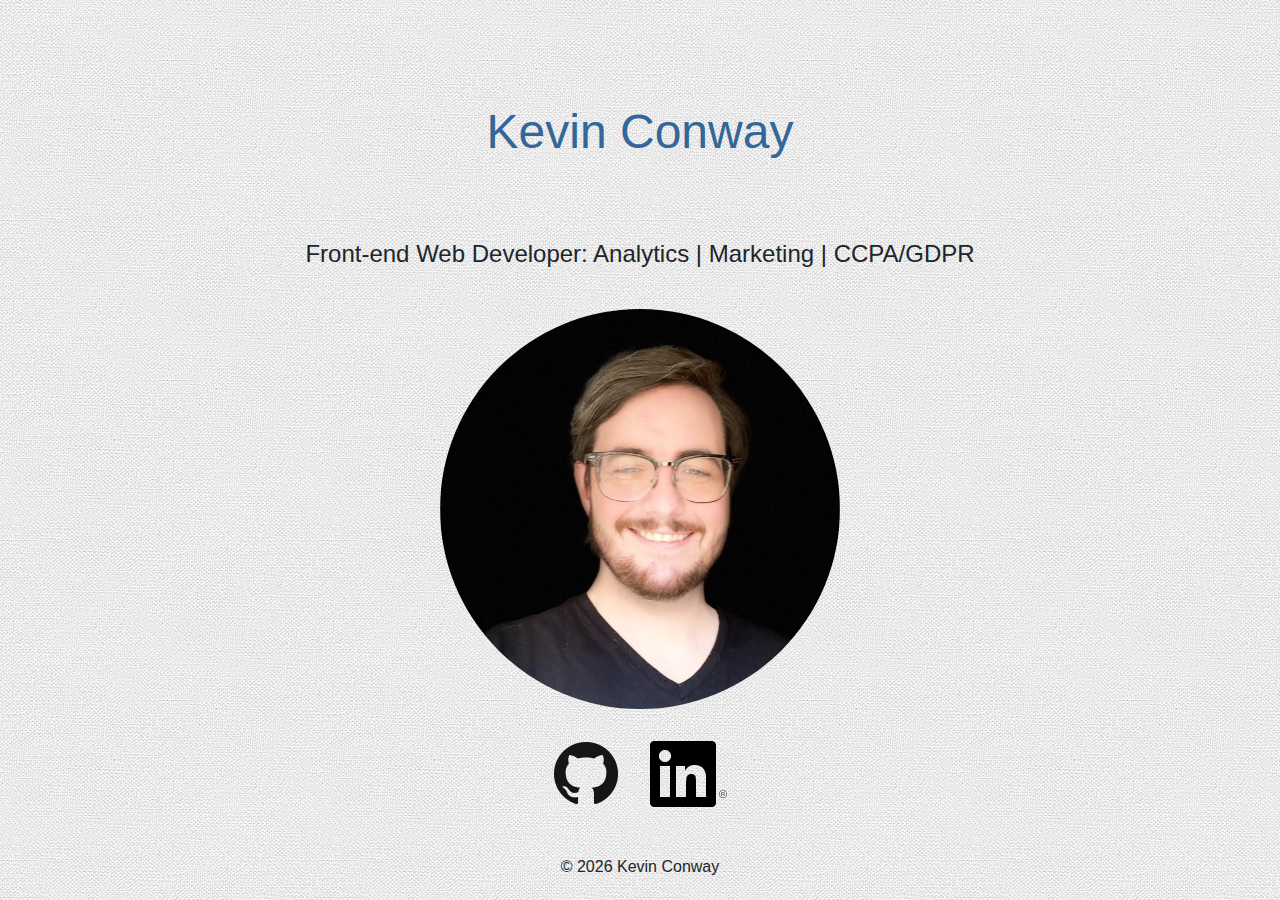
<file: index.html>
<!DOCTYPE html>

<head>
    <title>Kevin Conway's Portfolio</title>
    <link rel="stylesheet" href="style.css">
    <link rel="stylesheet" href="https://stackpath.bootstrapcdn.com/bootstrap/4.3.1/css/bootstrap.min.css"
        integrity="sha384-ggOyR0iXCbMQv3Xipma34MD+dH/1fQ784/j6cY/iJTQUOhcWr7x9JvoRxT2MZw1T" crossorigin="anonymous">
    <link rel="stylesheet" href="animate.css">
    <link rel="stylesheet" href="https://cdnjs.cloudflare.com/ajax/libs/font-awesome/4.7.0/css/font-awesome.min.css">
    <link rel="icon" href="images/favicon.ico">
</head>

<body>
    <div class="allContent">
        <div class="kevName animated fadeIn">
            Kevin Conway
        </div>
        <h4 class="writeup animated fadeIn">
            Front-end Web Developer: Analytics | Marketing | CCPA/GDPR
        </h4>
        <!-- <h4 class="animated fadeIn">March 2019 Graduate UNC Charlotte Fullstack Web Development program</h4> -->

        <img src="images/Kevin_profile_pic.jpeg" style="border-radius: 400px;" class="animated fadeIn">
    </div>
    <div class="links-bar">
        <a href="https://github.com/Kpconway519" class="contactLink" target="_blank"><img src="./images/GitHub-Mark-64px.png"></a>
        <a href="https://www.linkedin.com/in/kpconway519" class="contactLink" target="_blank"><img src="images/In-Black-66px-R.png"></a>
    </div>
    <div class="footer-bar" id="copyrightFooter"></div>
    <script src="./script.js"></script>
</body>
</file>
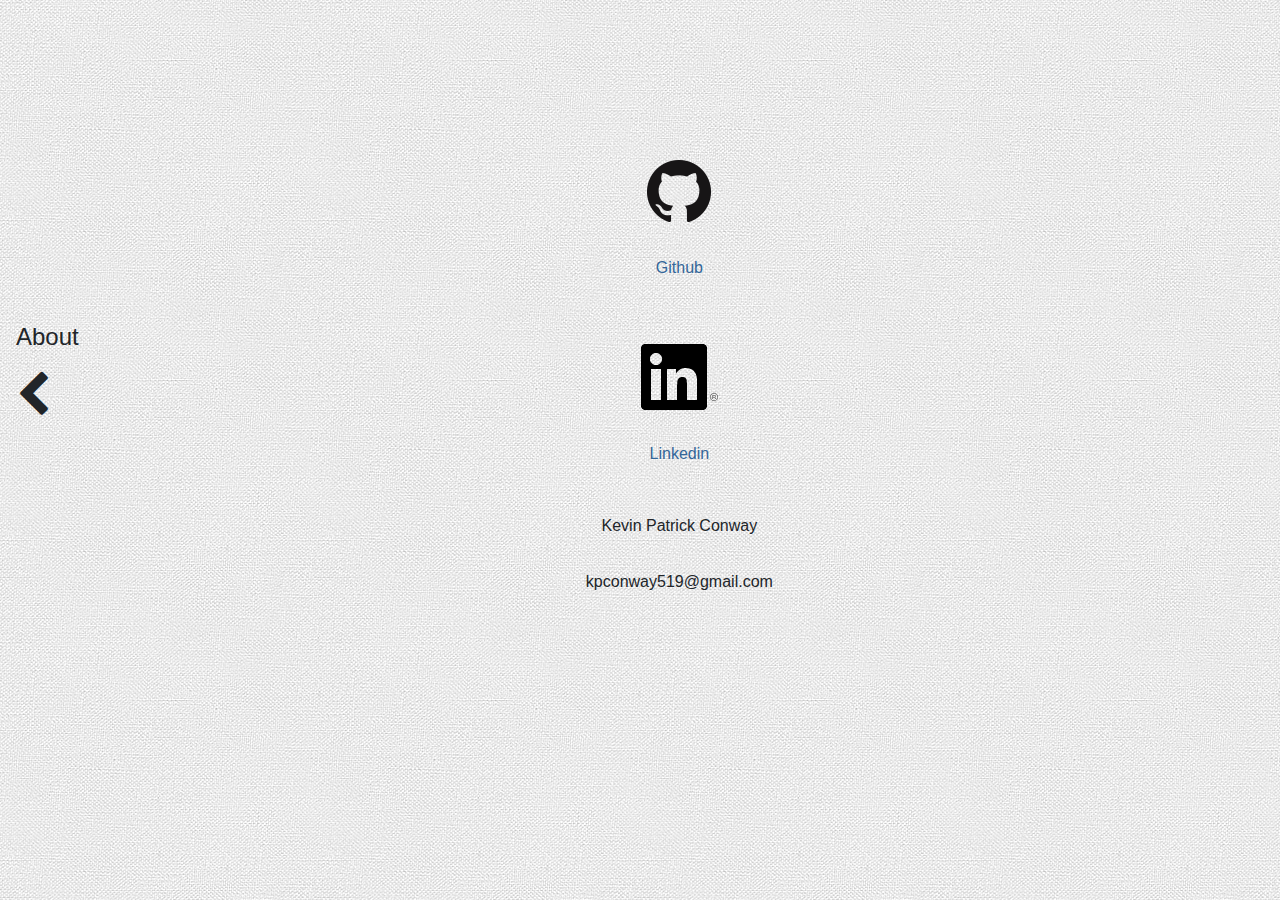
<file: contact.html>
<!DOCTYPE html>
<head>
 <title>Kevin Conway's Portfolio</title>
 <link rel="stylesheet" href="style.css">
 <link rel="stylesheet" href="https://stackpath.bootstrapcdn.com/bootstrap/4.3.1/css/bootstrap.min.css" integrity="sha384-ggOyR0iXCbMQv3Xipma34MD+dH/1fQ784/j6cY/iJTQUOhcWr7x9JvoRxT2MZw1T" crossorigin="anonymous">
 <link rel="stylesheet" href="animate.css">
 <link rel="stylesheet" href="https://cdnjs.cloudflare.com/ajax/libs/font-awesome/4.7.0/css/font-awesome.min.css">
 <link rel="icon" href="images/favicon.ico">
</head>
<body>
    <div class="animated fadeInRight buttonsAndContent contactContent" id="fadeHandle" >
        <div class="sideArrows leftArrow">
                <p>About</p>
                <div class="animated infinite pulse" onclick="backHome('left')"> <i class="fa fa-chevron-left" style="font-size:48px;" ></i></div>
        </div>
        <div class="allContent">
                
            <a href="https://github.com/Kpconway519" class="contactLink"><img src="./images/GitHub-Mark-64px.png"><p>Github</p></a>
            <a href="https://www.linkedin.com/in/kpconway519" class="contactLink"><img src="images/In-Black-66px-R.png"><p>Linkedin</p></a>
            <p>Kevin Patrick Conway</p>
            <p>kpconway519@gmail.com</p>
        </div>
       <div> </div>
    </div>

<script src="./script.js"></script>
</body>
</file>
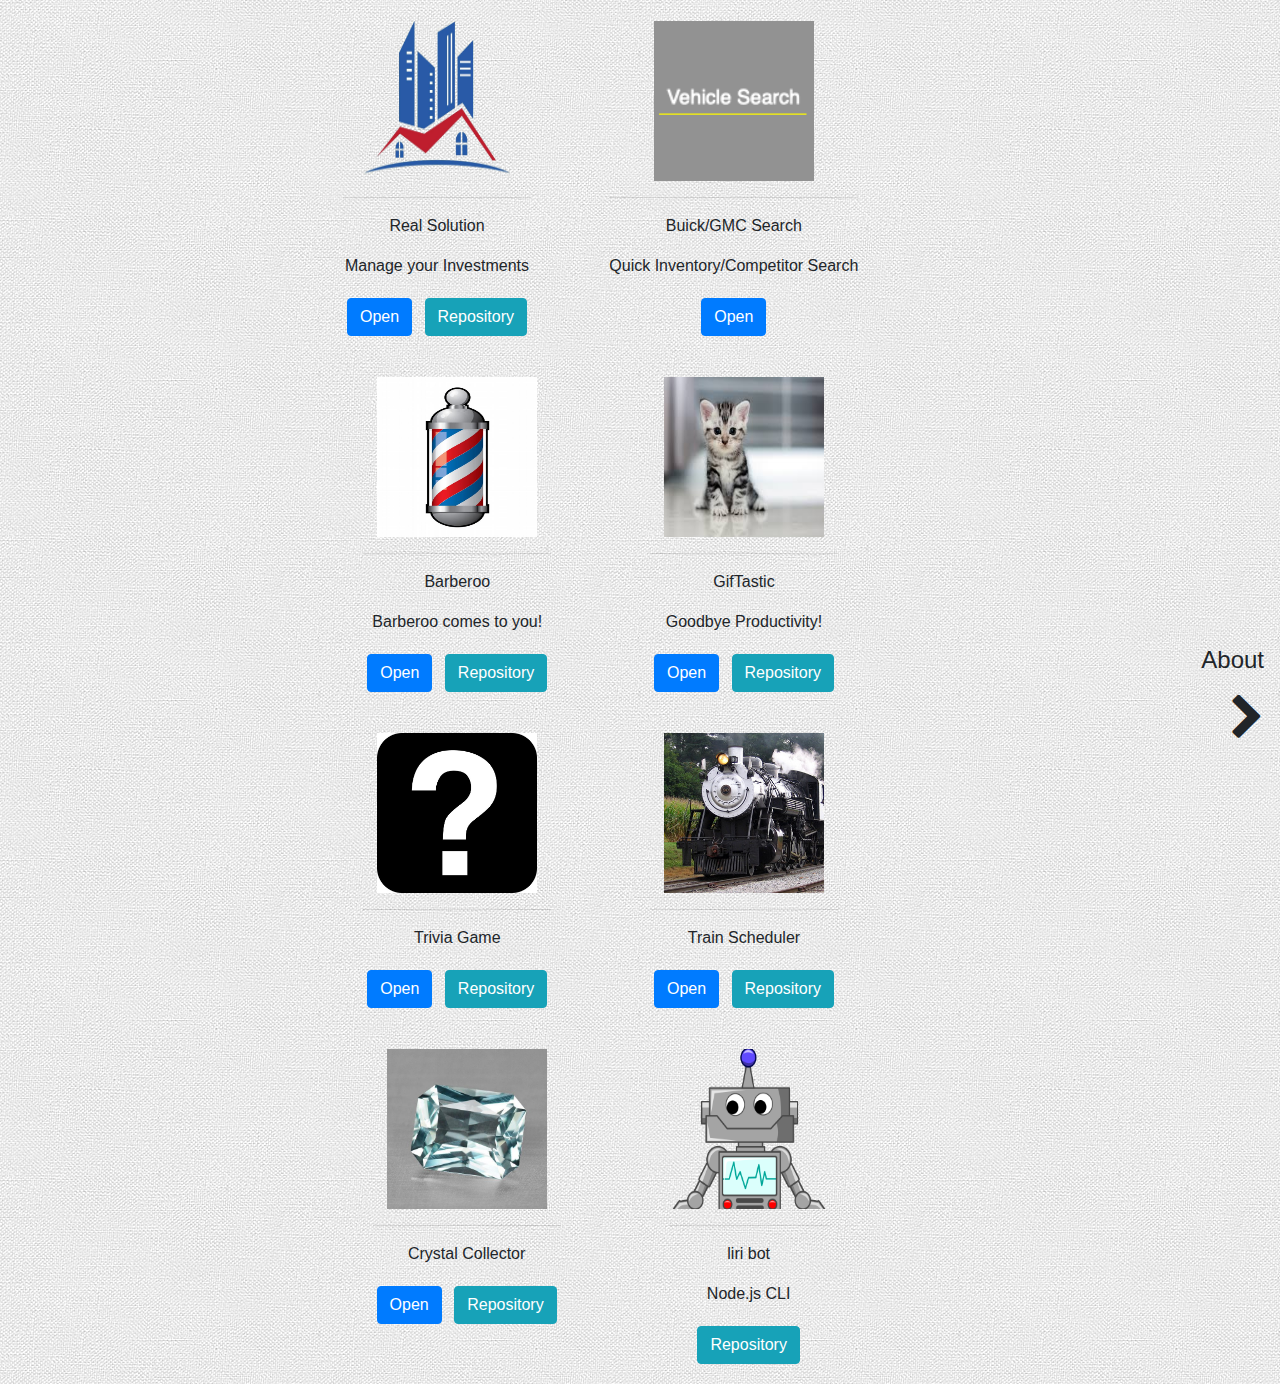
<file: portfolio.html>
<!DOCTYPE html>

<head>
    <title>Kevin Conway's Portfolio</title>
    <link rel="stylesheet" href="style.css">
    <link rel="stylesheet" href="https://stackpath.bootstrapcdn.com/bootstrap/4.3.1/css/bootstrap.min.css"
        integrity="sha384-ggOyR0iXCbMQv3Xipma34MD+dH/1fQ784/j6cY/iJTQUOhcWr7x9JvoRxT2MZw1T" crossorigin="anonymous">
    <link rel="stylesheet" href="animate.css">
    <link rel="stylesheet" href="https://cdnjs.cloudflare.com/ajax/libs/font-awesome/4.7.0/css/font-awesome.min.css">
    <link rel="icon" href="images/favicon.ico">
</head>

<body>
    <div class="animated fadeInLeft buttonsAndContent" id="fadeHandle">
        <div> </div>
        <div class="portShow">
            <div class="portCard">
                <a href="https://powerful-tor-47566.herokuapp.com/"><img src="./images/real-estate-clipart.png"
                        class="portImg"></a>
                        <hr>
                <p>Real Solution</p>
                <p>Manage your Investments</p>
                <!-- Open Deployed project -->
                <a href="https://powerful-tor-47566.herokuapp.com/"><input type="button" value="Open"
                        class="btn btn-primary"></a>
                <!-- Repository link -->
                <a href="https://github.com/Heicyberg/realSolution"><input type="button" value="Repository"
                        class="btn btn-info" href="http://www.github.com"></a>
            </div>


                <!-- New Thing for 3 Shield Search -->



            <div class="portCard">
                <a href="https://chrome.google.com/webstore/detail/3-shield-pro-search/khdphbhjnojoihhgmeafkijahfhjccna"><img src="./images/128.vehicle.search copy.png"
                        class="portImg"></a>
                        <hr>
                <p>Buick/GMC Search</p>
                <p>Quick Inventory/Competitor Search</p>
                <!-- Open Deployed project -->
                <a href="https://chrome.google.com/webstore/detail/3-shield-pro-search/khdphbhjnojoihhgmeafkijahfhjccna"><input type="button" value="Open"
                        class="btn btn-primary"></a>

            </div>




            <div class="portCard">
                <a href="https://quiet-woodland-79382.herokuapp.com/"><img src="./images/8TEbMk9pc.jpg"
                        class="portImg"></a>
                        <hr>
                <p>Barberoo</p>
                <p>Barberoo comes to you!</p>
                <a href="https://quiet-woodland-79382.herokuapp.com/"><input type="button" value="Open"
                        class="btn btn-primary"></a>
                <!-- Repository link -->
                <a href="https://github.com/Kpconway519/Project2"><input type="button" value="Repository"
                        class="btn btn-info" href="http://www.github.com"></a>
            </div>
            <div class="portCard">
                <a href="https://kpconway519.github.io/GifTasticHW6/"><img src="images/cutekitty.jpeg" class="portImg"></a>
                <hr>
                <p>GifTastic</p>
                <p>Goodbye Productivity!</p>
                <a href="https://kpconway519.github.io/GifTasticHW6/"><input type="button" value="Open"
                        class="btn btn-primary"></a>
                <!-- Repository link -->
                <a href="https://github.com/Kpconway519/GifTasticHW6"><input type="button" value="Repository"
                        class="btn btn-info" href="http://www.github.com"></a>
            </div>
            <div class="portCard">
                <a href="https://kpconway519.github.io/TriviaGame"><img src="images/question-mark.jpg" class="portImg">
                </a>
                <hr>
                <p>Trivia Game</p>
                <a href="https://kpconway519.github.io/TriviaGame"><input type="button" value="Open"
                        class="btn btn-primary"></a>
                <!-- Repository link -->
                <a href="https://github.com/Kpconway519/TriviaGame"><input type="button" value="Repository" class="btn btn-info"
                        href="http://www.github.com"></a>
            </div>
            <div class="portCard">
                <a href="https://kpconway519.github.io/trainSchedule/"><img src="./images/choochoo.jpg" class="portImg">
                </a>
                <hr>
                <p>Train Scheduler</p>
                <a href="https://kpconway519.github.io/trainSchedule/"><input type="button" value="Open"
                        class="btn btn-primary"></a>
                <!-- Repository link -->
                <a href="https://github.com/Kpconway519/trainSchedule"><input type="button" value="Repository"
                        class="btn btn-info" href="http://www.github.com"></a>
            </div>
            <div class="portCard">
                <a href="https://kpconway519.github.io/unit-4-game/"><img src="images/Aqua copy.jpg"
                        class="portImg"></a>
                        <hr>
                <p>Crystal Collector</p>
                <a href="https://kpconway519.github.io/unit-4-game/"><input type="button" value="Open"
                        class="btn btn-primary"></a>
                <!-- Repository link -->
                <a href="https://github.com/Kpconway519/unit-4-game"><input type="button" value="Repository"
                        class="btn btn-info" href="http://www.github.com"></a>
            </div>
            <div class="portCard">
                <a href="https://github.com/Kpconway519/liri-node-app"><img src="images/Cartoon_Robot.svg.png"
                        class="portImg"> </a>
                        <hr>
                <p>liri bot</p>
                <p>Node.js CLI</p>
                <!-- Repository link -->
                <a href="https://github.com/Kpconway519/liri-node-app"><input type="button" value="Repository"
                        class="btn btn-info" href="http://www.github.com"></a>
            </div>
        </div>
        <div class="sideArrows rightArrow">
            <p>About</p>
            <div class="animated infinite pulse" onclick="backHome('right')"> <i class="fa fa-chevron-right"
                    style="font-size:48px;"></i></div>
        </div>
    </div>
    <script src="./script.js"></script>

    <script src="https://code.jquery.com/jquery-3.3.1.slim.min.js"
        integrity="sha384-q8i/X+965DzO0rT7abK41JStQIAqVgRVzpbzo5smXKp4YfRvH+8abtTE1Pi6jizo"
        crossorigin="anonymous"></script>
    <script src="https://cdnjs.cloudflare.com/ajax/libs/popper.js/1.14.7/umd/popper.min.js"
        integrity="sha384-UO2eT0CpHqdSJQ6hJty5KVphtPhzWj9WO1clHTMGa3JDZwrnQq4sF86dIHNDz0W1"
        crossorigin="anonymous"></script>
    <script src="https://stackpath.bootstrapcdn.com/bootstrap/4.3.1/js/bootstrap.min.js"
        integrity="sha384-JjSmVgyd0p3pXB1rRibZUAYoIIy6OrQ6VrjIEaFf/nJGzIxFDsf4x0xIM+B07jRM"
        crossorigin="anonymous"></script>
</body>
</file>
<file: style.css>
body {
    margin: 0;
    padding: 0;
    background-image: url("./roughcloth.png")
}

* {
    margin: 0;
    padding: 0;
}

.allContent {
    display: flex;
    flex-direction: column;
    justify-content: center;
    align-items: center;
    text-align: center;
    width: 100%;
}

.portShow {
    text-align: center;
    width: 50%;
    display: flex;
    flex-wrap: wrap;
    justify-content: space-evenly;
}

.allContent * {
    margin: 1em;
}

.kevName {
font-size: 3em;
margin-top: 2em;
color: #336699;
}

.buttonsAndContent {
    display: flex;
    justify-content: space-between;
    align-items: center;
}

.rightArrow {
    text-align: right;
    margin-right: 1em;
}

.leftArrow {
    text-align: left;
    margin-left: 1em;
}

.sideArrows p {
    font-size: 1.5em;
    /* color: red; */
}

.contactContent {
    margin-top: 10%;
    margin-bottom: 10%;
}

.portImg {
    width: 10em;
    height: 10em;
}

.portCard {
    margin: 1em;
    padding-top: 5px;
}

.btn {
    margin: 4px;
}

.contactLink {
    display: flex;
    justify-content: center;
    align-items: center;
    flex-direction: column;
    color: #336699;
}

.links-bar {
    display: flex;
    justify-content: center;
    align-items: center;
    flex-direction: row;
}

.links-bar > * {
    margin: 1em;
}

.footer-bar {
    margin-top: 2em;
    display: flex;
    justify-content: center;
    align-items: center;
    flex-direction: row;
}
</file>
